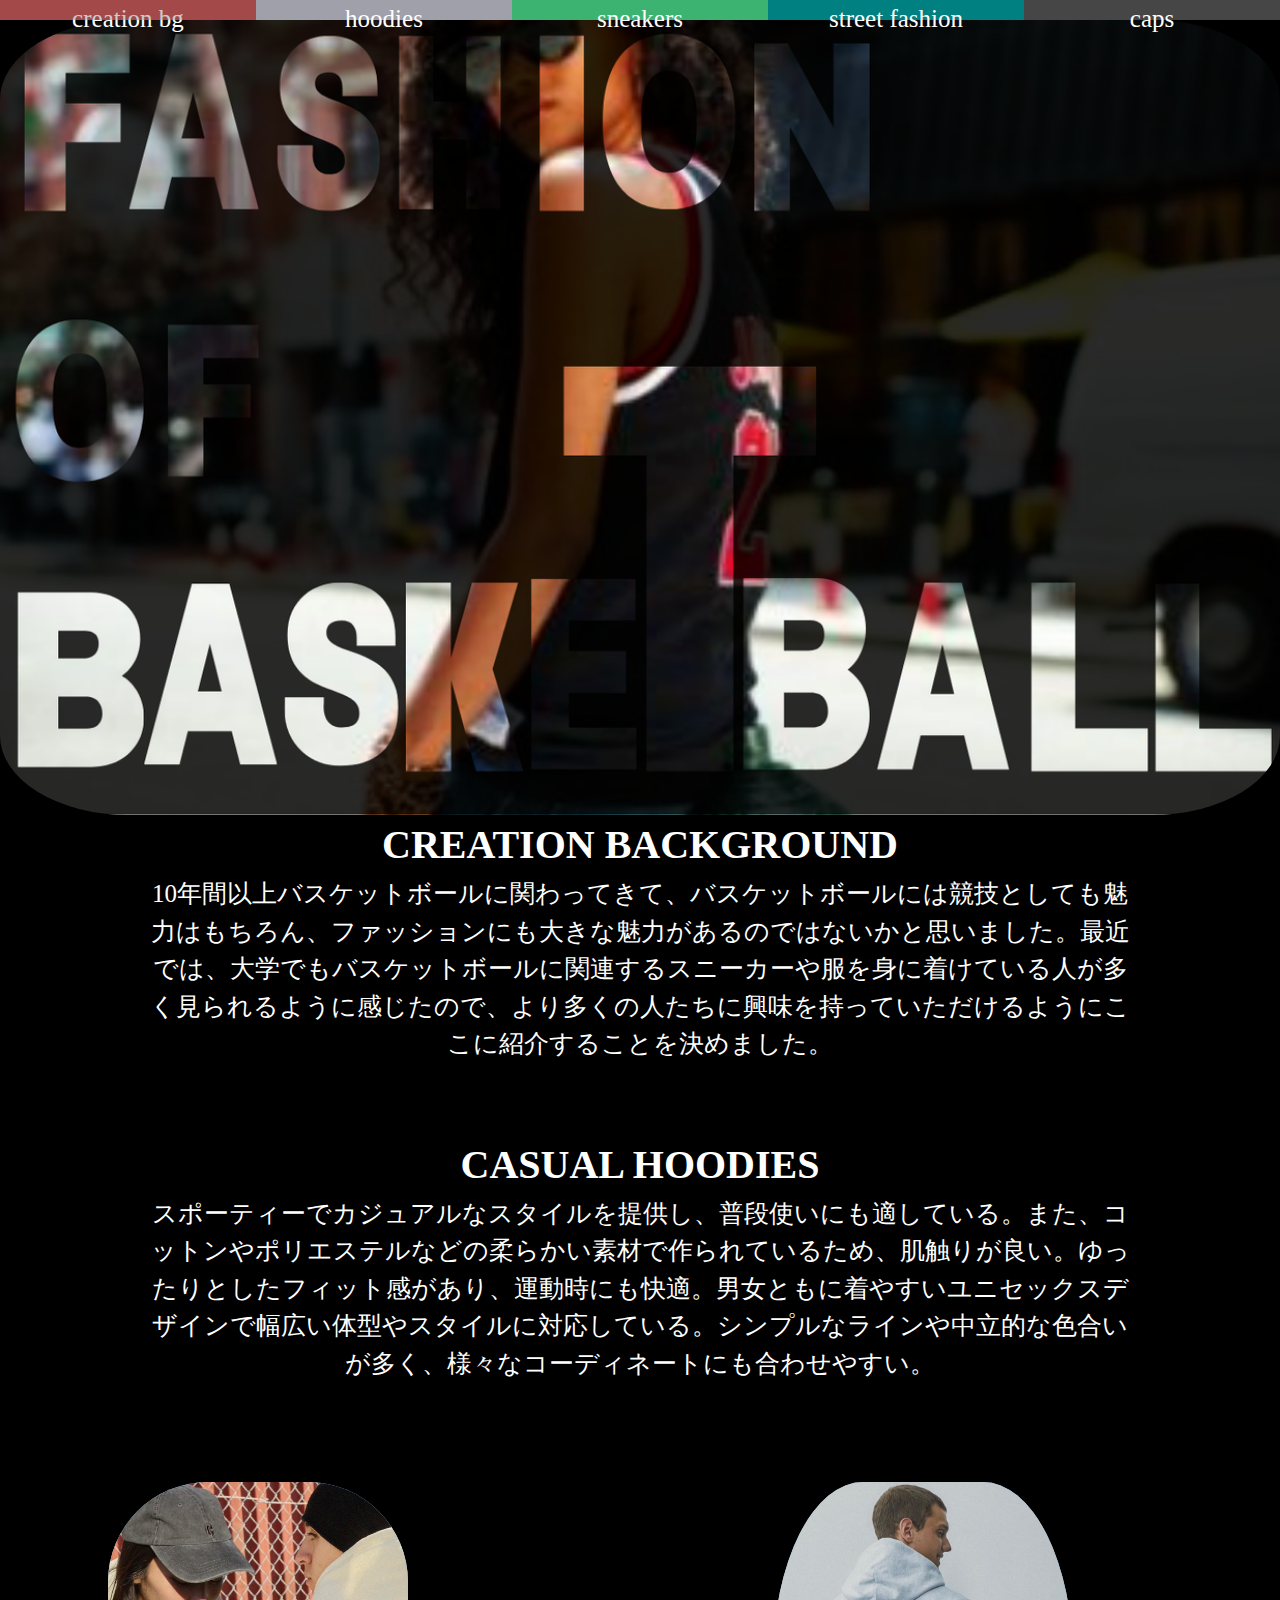
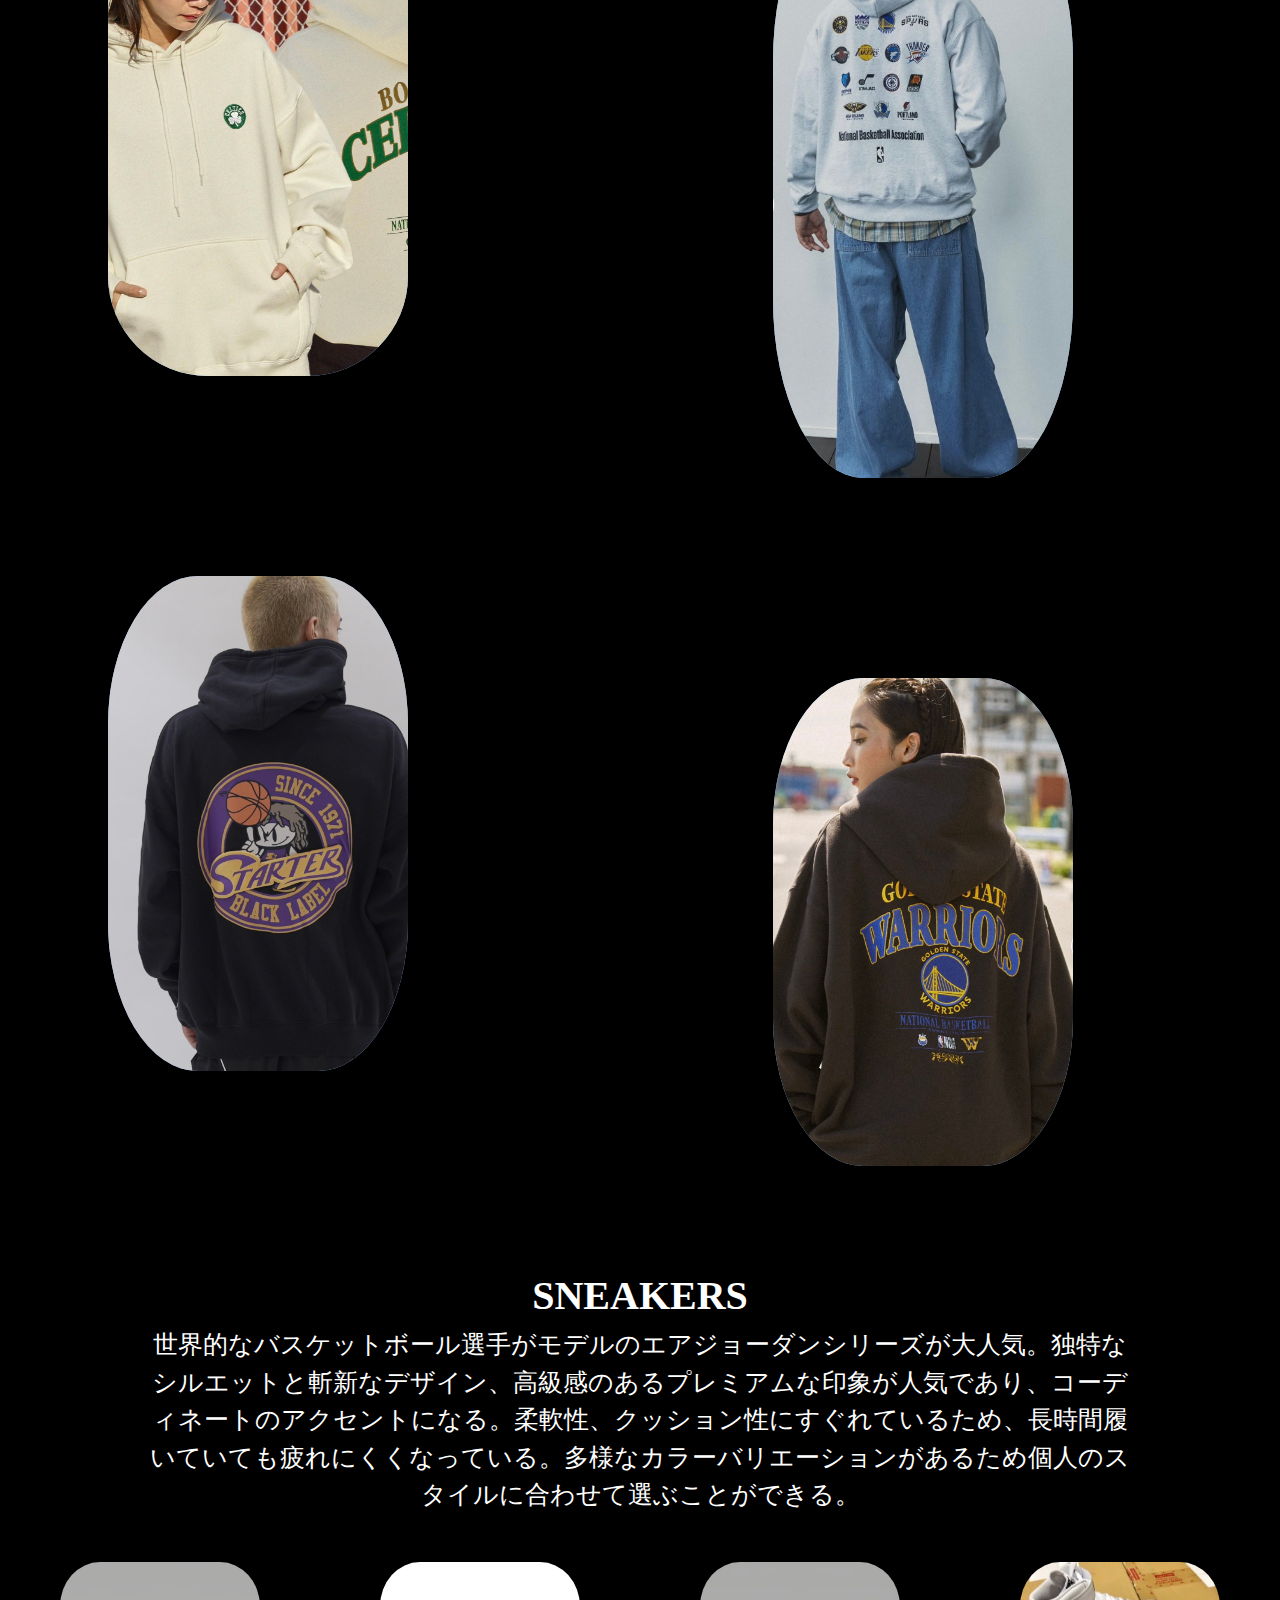
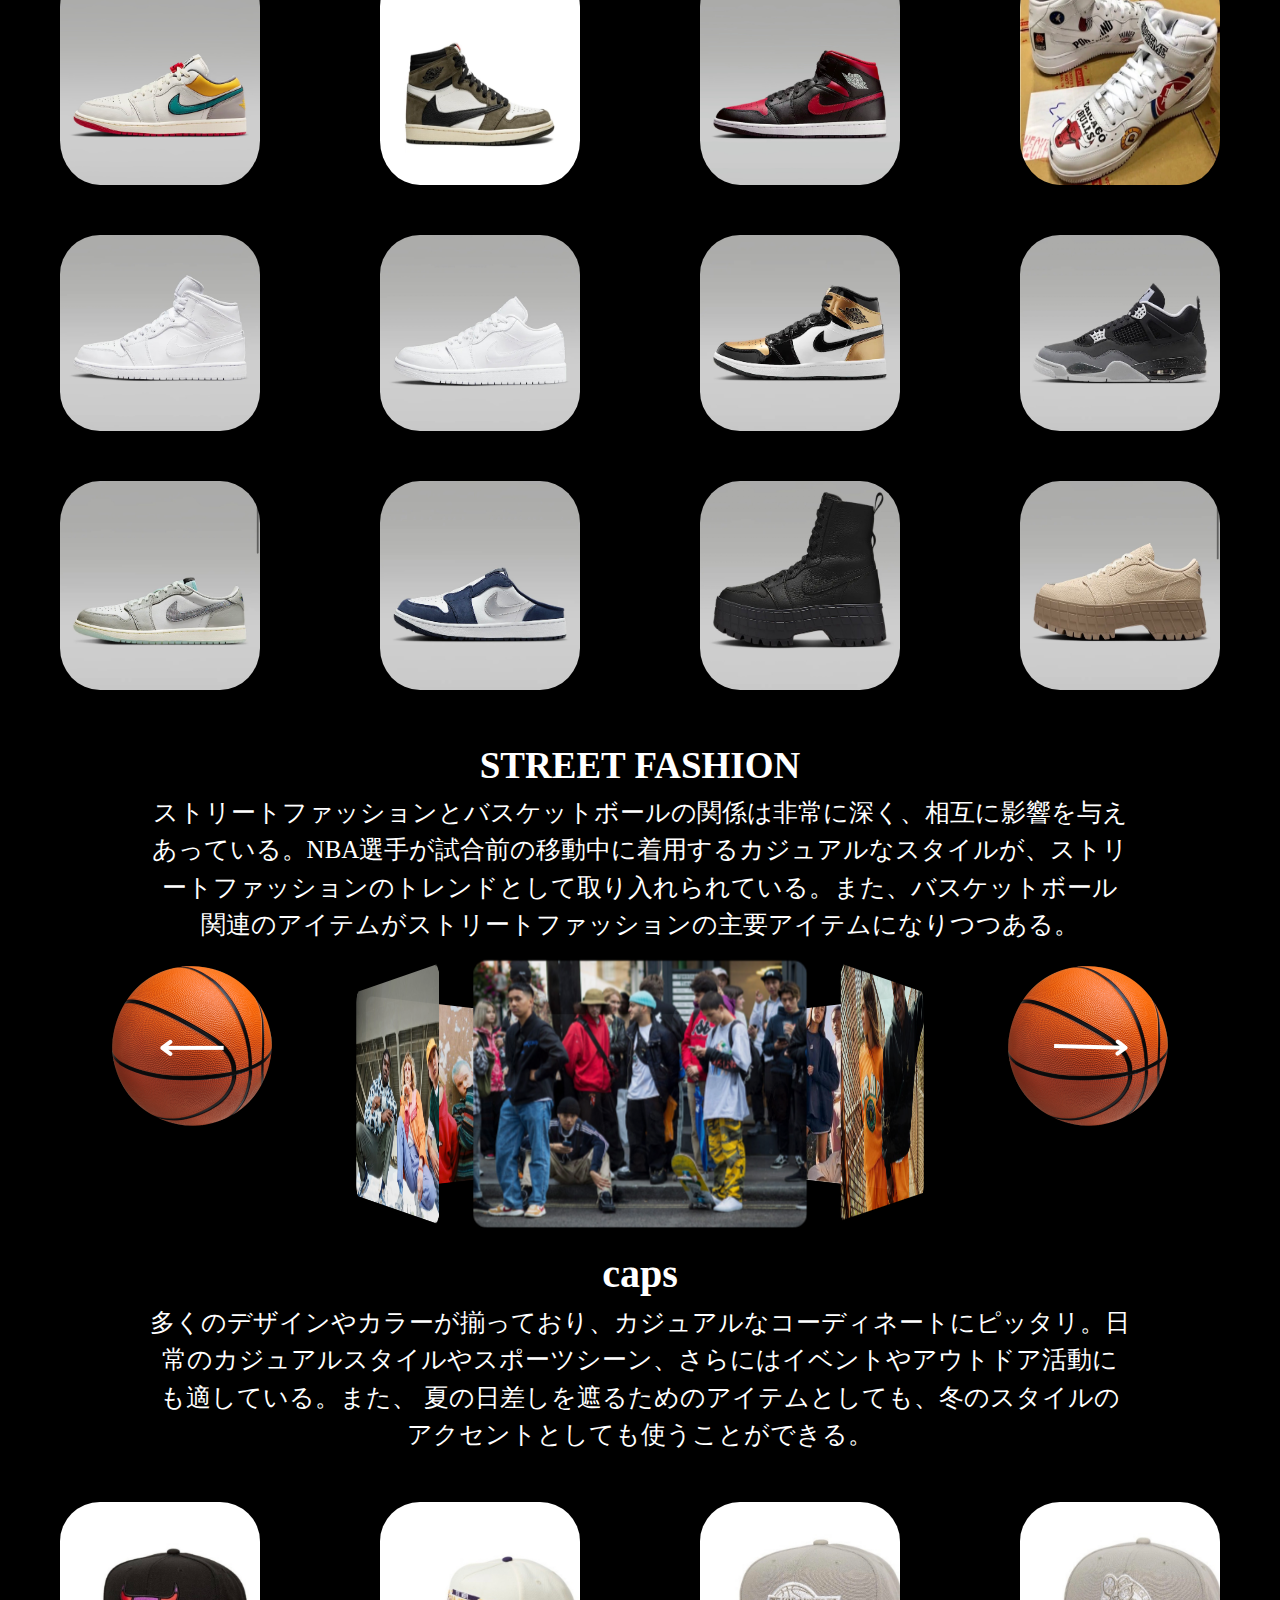
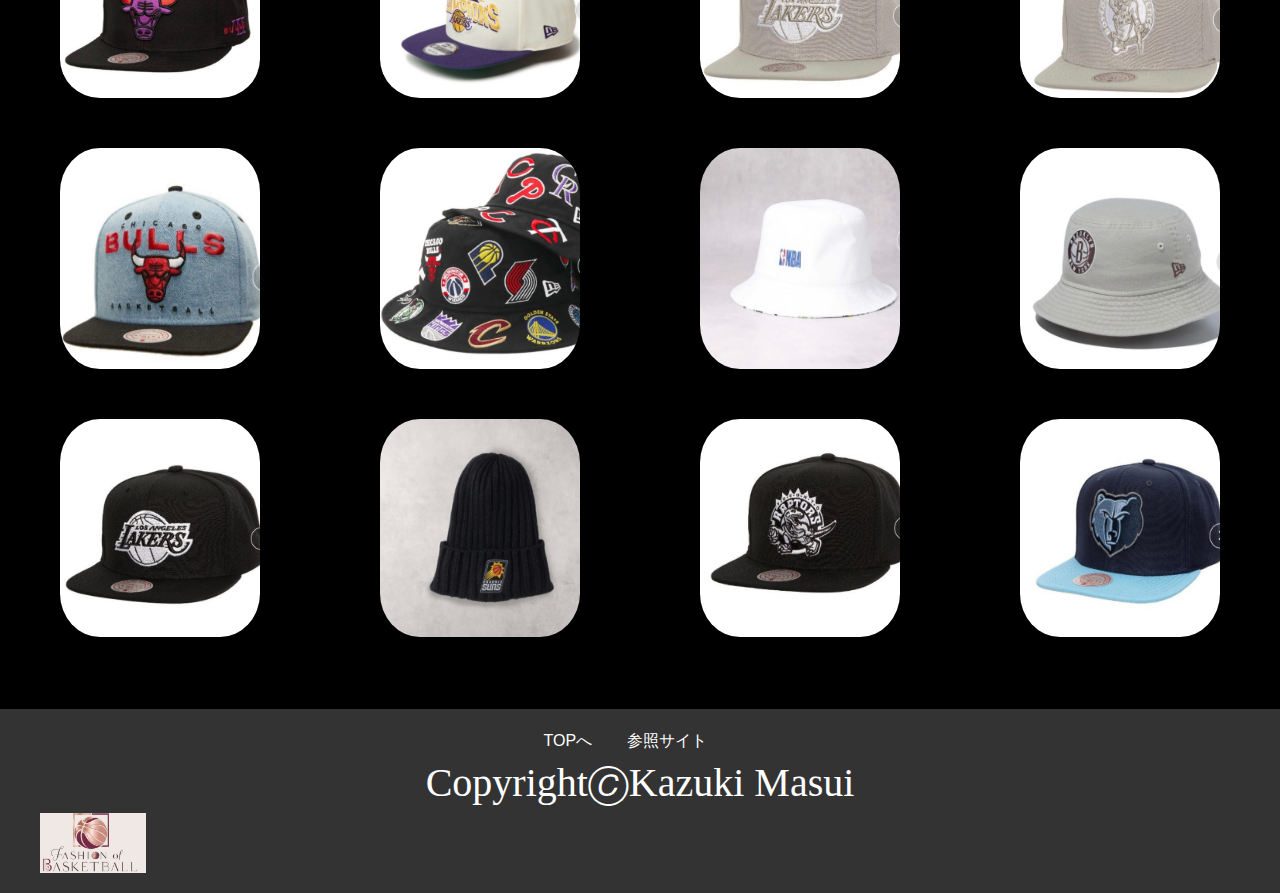
<file: index.html>
<!DOCTYPE html>
<html lang="en">
    <head class="header">
        <meta charset="UTF-8" />
        <meta name="viewport" content="width=device-width, initial-scale=1.0" />
        <title>WEBサイト制作</title>
        <link rel="stylesheet" href="./reset.css" />
        <link rel="stylesheet" href="./style.css" />


    </head>
            
        
        <body class="body">

        <main>

            <div class="menu-icon" onclick="this.classList.toggle('hover');Drop(0)">
                <div class="menu-bar menu-bar1"></div>
                <div class="menu-bar menu-bar2"></div>
                <div class="menu-bar menu-bar3"></div>
            </div>
            <div class="menu">
                <div class="menu-con" style="background:IndianRed;"><a style="text-decoration: none;" href="#creation-bg"><p>creation bg</p></a></div>
                <div class="menu-con" style="background:rgb(160,160,170);"><a style="text-decoration: none;" href="#casual"><p>hoodies</p></a></div>
                <div class="menu-con" style="background:mediumseagreen;"><a style="text-decoration: none;" href="#sneaker"><p>sneakers</p></a></div> 
                <div class="menu-con" style="background:teal;"><a style="text-decoration: none;" href="#fashion"><p>street fashion</p></a></div> 
                <div class="menu-con" style="background:rgb(70,70,70);"><a style="text-decoration: none;" href="#cap"><p>caps</p></a></div>
            </div>



<img src="./表紙.png" alt="" class="picture1">
</main>

<section>
    <h1 class="sakuseihaikei" id="creation-bg">CREATION BACKGROUND</h1>
    <p class="creation">10年間以上バスケットボールに関わってきて、バスケットボールには競技としても魅力はもちろん、ファッションにも大きな魅力があるのではないかと思いました。最近では、大学でもバスケットボールに関連するスニーカーや服を身に着けている人が多く見られるように感じたので、より多くの人たちに興味を持っていただけるようにここに紹介することを決めました。</p>
</section>
<section class="kuro">
<p>.</p>
<p>.</p>
<p>.</p>

</section>
<h1 class="kajuaru" id="casual">CASUAL HOODIES</h1>
<p class="paka">スポーティーでカジュアルなスタイルを提供し、普段使いにも適している。また、コットンやポリエステルなどの柔らかい素材で作られているため、肌触りが良い。ゆったりとしたフィット感があり、運動時にも快適。男女ともに着やすいユニセックスデザインで幅広い体型やスタイルに対応している。シンプルなラインや中立的な色合いが多く、様々なコーディネートにも合わせやすい。</p>
<section class="section1">
    <div class="section1-mini">
        <img src="./パーカー１.jpg" alt="" class="paka1" onclick="window.location.href='https://zozo.jp/shop/mono-mart/goods-sale/86817075/?did=145070389'">
        <img src="./パーカー２.jpg" alt="" class="paka2" onclick="window.location.href='https://zozo.jp/shop/ressaca/goods-sale/86848894/?did=140937370'">
    </div>

    <div class="section1-mini">
        <img src="./パーカー３.jpg" alt="" class="paka3" onclick="window.location.href='https://zozo.jp/shop/bayflow/goods-sale/87426502/?did=141805122'">
        <img src="./パーカー４.jpg" alt="" class="paka4" onclick="window.location.href='https://zozo.jp/shop/mono-mart/goods-sale/86817075/?did=140897396&rid=1495'">
    </div>
</section>

<h2 class="SNEAKERS" id="sneaker">SNEAKERS</h2>
<p class="sunika">世界的なバスケットボール選手がモデルのエアジョーダンシリーズが大人気。独特なシルエットと斬新なデザイン、高級感のあるプレミアムな印象が人気であり、コーディネートのアクセントになる。柔軟性、クッション性にすぐれているため、長時間履いていても疲れにくくなっている。多様なカラーバリエーションがあるため個人のスタイルに合わせて選ぶことができる。</p>
<section class="kuro">
    <p>.</p>
    <p>.</p>
</section>

<section class="section2">
    <img src="./足１.jpg" alt="" class="asi" onclick="window.location.href='https://www.nike.com/w/jordan-1-low-top-shoes-4fokyz7hf8ezy7ok?msockid=19c71f395e9969a62d800a065f12683c'">   
    <img src="./足２.jpg" alt="" class="asi" onclick="window.location.href='https://www.nike.com/ph/t/air-jordan-1-retro-high-og-shoes-Pz6fZ9?msockid=19c71f395e9969a62d800a065f12683c'"> 
    <img src="./足３.jpg" alt="" class="asi" onclick="window.location.href='https://www.nike.com/ph/launch/t/air-jordan-1-mid-gym-red?msockid=19c71f395e9969a62d800a065f12683c'">
    <img src="./足４.jpg" alt="" class="asi" onclick="window.location.href='https://www.nike.com/w/air-force-1-high-top-shoes-5sj3yz6lqy0zy7ok?msockid=19c71f395e9969a62d800a065f12683c'">            
</section>
<section class="section3">
    <img src="./足５.jpg" alt="" class="asi">
    <img src="./足６.jpg" alt="" class="asi">
    <img src="./足７.jpg" alt="" class="asi">
    <img src="./足８.jpg" alt="" class="asi">
</section>
<section class="section4">
    <img src="./足９.jpg" alt="" class="asi">
    <img src="./足10.jpg" alt="" class="asi">
    <img src="./足11.jpg" alt="" class="asi">
    <img src="./足12.jpg" alt="" class="asi">
</section>

<section class="kuro">
    <p>.</p>
    <p>.</p>
</section>
<h3 class="street" id="fashion">STREET FASHION </h3>
<p class="stori-to">ストリートファッションとバスケットボールの関係は非常に深く、相互に影響を与えあっている。NBA選手が試合前の移動中に着用するカジュアルなスタイルが、ストリートファッションのトレンドとして取り入れられている。また、バスケットボール関連のアイテムがストリートファッションの主要アイテムになりつつある。</p>



<div class="container">
    <div class="carousel">
    <div class="item a"></div>
    <div class="item b"></div>
    <div class="item c"></div>
    <div class="item d"></div>
    <div class="item e"></div>
    <div class="item f"></div>
    </div>
    

</div>
<img src="./バスケットボールネクスト.png" alt="" class="next" style="display: block;">
<img src="./バスケットボールプレ.png" alt="" class="prev" style="display: block;">


<section>
    <h1 class="items" id="cap">caps</h1>
    <p class="aitemu">多くのデザインやカラーが揃っており、カジュアルなコーディネートにピッタリ。日常のカジュアルスタイルやスポーツシーン、さらにはイベントやアウトドア活動にも適している。また、 夏の日差しを遮るためのアイテムとしても、冬のスタイルのアクセントとしても使うことができる。</p>
</section>
<section class="kuro">
    <p>.</p>
    <p>.</p>
</section>
<section class="section5">
    <img src="./頭１.jpg" alt="" class="atama">
    <img src="./頭２.jpg" alt="" class="atama">
    <img src="./頭３.jpg" alt="" class="atama">
    <img src="./頭４.jpg" alt="" class="atama">
</section>
<section class="section6">
    <img src="./頭５.jpg" alt="" class="atama">
    <img src="./頭６.jpg" alt="" class="atama">
    <img src="./頭７.jpg" alt="" class="atama">
    <img src="./頭８.jpg" alt="" class="atama">
</section>
<section class="section7">
    <img src="./頭９.jpg" alt="" class="atama">
    <img src="./頭１０.jpg" alt="" class="atama">
    <img src="./頭11.jpg" alt="" class="atama">
    <img src="./頭12.jpg" alt="" class="atama">
</section>
<section class="kuro">
<p>.</p>
<p>.</p>
<p>.</p>
</section>



<footer>
    <div class="footer-content">
        <ul class="footer-links">
            <li><a href="#">TOPへ</a></li>
            <li><a href="https://sporrtsfusion.wordpress.com/2024/12/12/jersey-fashion-how-nba-players-influence-streetwear-trends/">参照サイト</a></li>
            <li><a href="#"></a></li>
            <p class="kopi">Copyright🄫Kazuki Masui</p>
        </ul>
        <img src="ロゴゴ.png" alt="" class="logo">
    </div>
</footer>
<script src="https://code.jquery.com/jquery-3.4.1.slim.min.js"
integrity="sha384-J6qa4849blE2+poT4WnyKhv5vZF5SrPo0iEjwBvKU7imGFAV0wwj1yYfoRSJoZ+n"
crossorigin="anonymous"></script>
        <script src="./main.js"></script>
    </body>
</html>
</file>
<file: style.css>
@charset "UTF-8";

* {
    font-family: sans-serif;
}

/* ヘッダースタイリング */
.header {
    height: 80px;
    background-color:"";
    position: fixed;
    top: 0;
    left: 0;
    right: 0;
}

.header__container {
    max-width: 100%;
    display: flex;
    justify-content: space-between;
    align-items: center;
    height: inherit;
    color: #fff;
    padding: 0 50px;
    margin-right: auto;
    margin-left: auto;
}

/* ハンバーガーメニュー */

/* .hamburger {
    width: 50px;
    height: 80pxblack;
    cursor: pointer;
}

.hamburger span,
.hamburger span::before,
.hamburger span::after {
    position: absolute;
    display: block;
    content: "";
    width: 100%;
    height: 2px;
    background-color: #fff;
    transition: all 0.5s;
}

.hamburger span::before {
    top: 10px;
}

.hamburger span::after {
    bottom: 10px;
}

.hamburger.open span {
    background-color: transparent;
}

.hamburger.open span::before {
    transform: rotate(45deg);
    top: 0;
}

.hamburger.open span::after {
    transform: rotate(-45deg);
    bottom: 0;
}

/* ナビゲーションメニュー */

/* .nav {
    position: fixed;
    width: 60%;
    height: 100vh;
    top: 80px;
    right: -100%;
    background-color: black;
    padding: 50px 0;
    transition: all 0.5s;
    border-top: #fff 1px solid;
}

.nav__item a {
    display: block;
    font-size: 20px;
    color: #fff;
    text-decoration: none;
    padding: 20px 0 20px 50px;
    text-transform: uppercase;
}

.nav__item a:hover {
    background-color: #fff;
    color: black;
}

.nav.open {
    right: 0;
}  */

.picture1{
    width: 800vw;
    border-radius: 10%;
    margin: 0 auto;
}
footer {
    background-color: #333; /* 背景色 */
    color: #fff;            /* 文字色 */
    text-align: center;     /* 中央揃え */
    padding: 20px 0;       /* 上下の余白 */
    position: relative;     /* 相対位置 */
    bottom: 0;              /* 下に固定 */
    width: 100%;           /* 幅を100%に */
}

.footer-content {
    max-width: 1200px;     /* 最大幅 */
    margin: 0 auto;        /* 中央揃え */
}

.footer-links {
    list-style: none;       /* リストスタイルをなしに */
    padding: 0;            /* パディングをなしに */
}

.footer-links li {
    display: inline;        /* 横並び */
    margin: 0 15px;        /* 左右の余白 */
}

.footer-links a {
    color: #fff;           /* リンクの色 */
    text-decoration: none;  /* 下線をなしに */
}

.footer-links a:hover {
    text-decoration: underline; /* ホバー時に下線を表示 */
}

header {
    background-color: #333; /* ヘッダーの背景色 */
    padding: 10px 20px;    /* 上下と左右の余白 */
}

.header-container {
    display: flex;          /* フレックスボックスで配置 */
    align-items: center;    /* 垂直方向の中央揃え */
}

.logo {
    height: 60px;          /* ロゴの高さ */
    width: auto;           /* 幅は自動調整 */
}

.sakuseihaikei{
    text-align: center;
    font-size: 40px;
}
.creation{
    text-align: center;
    font-size: 25px;
    margin: 0 150px;
}

.section1-mini{
    width: 400px;
}
.paka1{
    width: 400px;
    height: auto;
    border-radius: 100px;
    transition-duration: 0.5s;
}
.paka1:hover{
    transform: scale(1.1,1.1);
    cursor: pointer; 
}
.paka2{
    width: 400px;
    height: auto;
    border-radius: 30%;
    transition-duration: 0.5s;
}
.paka2:hover{
    transform: scale(1.1,1.1);
    cursor: pointer; 
}
.paka3{
    width: 400px;
    height: auto;
    border-radius: 30%;
    transition-duration: 0.5s;
}
.paka3:hover{
    transform: scale(1.1,1.1);
    cursor: pointer; 
}
.paka4{
    width: 400px;
    height: auto;
    border-radius: 30%;
    transition-duration: 0.5s;
}
.paka4:hover{
    transform: scale(1.1,1.1);
    cursor: pointer; 
}




.section1{
    display: flex;
    justify-content: space-around;
}
.section2{
    display: flex;
    justify-content: space-around;
}

.section3{
    display: flex;
    justify-content: space-around;
    margin-top: 50px;

}

.section4{
    display: flex;
    justify-content: space-around;
    margin-top: 50px;
}

.section5{
    display: flex;
    justify-content: space-around;
}

.section6{
    display: flex;
    justify-content: space-around;
    margin-top: 50px;
}

.section7{
    display: flex;
    justify-content: space-around;
    margin-top: 50px;
}


.kajuaru{
    text-align: center;
    font-size: 40px;
}

.paka{
    text-align: center;
    font-size: 25px;
    margin: 0 150px;
}

.body {
    background-color: black; 
    color: white; 
    font-family: Arial, sans-serif; 
    margin: 0;
    padding: 0px;
}
.h1, h2, h3 {
    color: white;}

.SNEAKERS{
    text-align: center;
    font-size: 40px;
}
.sunika{
    text-align: center;
    font-size: 25px;
    margin: 0 150px;
}

.street{
    text-align: center;
    font-size: 37px;
}
.stori-to {
    text-align: center;
    font-size: 25px;
    margin: 0 150px;
}


.asi{
    width: 200px;
    height: auto;
    border-radius: 20%;
    transition-duration: 0.5s;
}

.asi:hover{
    transform: scale(1.1,1.1);
    cursor: pointer; 
}

.streetfashion{
    border-radius: 20%;
}

.atama{
    width: 200px;
    height: auto;
    border-radius: 20%;
    transition-duration: 0.5s;
}

.atama:hover{
    transform: scale(1.1,1.1);
    cursor: pointer; 
}

.kuro{
    color: #000;
}




















.carousel {
    /* 水平方向中央寄せ */
    display: flex;
    justify-content: center;
}
  /* カルーセル内容 */
.contains {
    /* サイズは自由に変更してください。*/
    /* 下の.slideも同じサイズにしてください。 */
    width: 600px;
    height: 460px ;
    overflow: hidden;
    position: relative;
    padding: 0;
    list-style: none;
}
  /* スライド切り換え用ラジオボタンは常に非表示 */
.slide_select {
    display: none;
}
  /* 各スライド */
.slide {
    /* サイズは自由に変更してください。*/
    /* 上の.containsも同じサイズにしてください。 */
    width: 600px;
    height: 460px;
    position: absolute;
    /* スライドの初期値は選択されていないので透明にしておく */
    opacity: 0;
  }
  /* 前へ次へボタン */
  .scroll_button {
    position: absolute;
    display: block;
    height: 30px;
    width: 30px;
    /* 縦中央から20px上の位置 */
    top: 50%;
    margin-top: -20px;
  /* 上辺と右辺のみ幅5pxの枠線 */
    border-width: 5px 5px 0 0;
    border-style: solid;
    border-color: #fdfdfd;
    cursor: pointer;
    /* 普段はボタンはやや薄くする */
    opacity: 0.5;
    /* スライドよりも前面にする */
    z-index: 3;
  }
  /* ホバー時にボタンを強調 */
  .scroll_button:hover {
    opacity: 1;
  }
  /* 前へボタン */
  .scroll_prev {
    left: 15px;
    /* 上辺と右辺の枠線を回転して"＜"にする */
    transform: rotate(-135deg);
  }
  /* 次へボタン */
  .scroll_next {
    right: 15px;
    /* 上辺と右辺の枠線を回転して"＞"にする */
    transform: rotate(45deg);
  }
  /* スライド移動ボタンエリア */
  .move_controler {
    position: absolute;
    bottom: 20px;
    width: 100%;
    text-align: center;
  }
  /* スライド移動の各ボタン */
  .button_move {
    display: inline-block;
    height: 15px;
    width: 15px;
    margin: 0 2px;
    border-radius: 100%;
    cursor: pointer;
    /* 普段はやや薄くする */
    opacity: 0.5;
    /* スライドより前面にする */
    z-index: 2;
  }
  /* ホバー時はやや明るくする */
  .button_move:hover {
    opacity: 0.75;
  }
  /* スライド移動ボタンの色 */
  .button_move {
    background-color: #fdfdfd;
  }
  /* 1番目のスライド選択時 */
  /* 1番目のスライドの透明度を0にして表示する */
  .slide_select:nth-of-type(1):checked ~ .slide:nth-of-type(1) {
    opacity: 1;
  }
  /* 1番目のスライドの前へ次へボタンの領域を */
  .slide_select:nth-of-type(1):checked
    ~ .move_controler
    .button_move:nth-of-type(1) {
    opacity: 1;
  }
  .slide_select:nth-of-type(2):checked ~ .slide:nth-of-type(2) {
    opacity: 1;
  }
  .slide_select:nth-of-type(2):checked
    ~ .move_controler
    .button_move:nth-of-type(2) {
    opacity: 1;
  }
  .slide_select:nth-of-type(3):checked ~ .slide:nth-of-type(3) {
    opacity: 1;
  }
  .slide_select:nth-of-type(3):checked
    ~ .move_controler
    .button_move:nth-of-type(3) {
    opacity: 1;
  }
  .slide_select:nth-of-type(4):checked ~ .slide:nth-of-type(4) {
    opacity: 1;
  }
  .slide_select:nth-of-type(4):checked
    ~ .move_controler
    .button_move:nth-of-type(4) {
    opacity: 1;
}

.section1{
    padding-top: 0px;
padding-bottom: 0px;
gap: 50px;
}

.section1-mini{
    display: flex;
    flex-direction: column;
    padding: 100px 0px;
}




.paka1,.paka2,.paka3,.paka4{
    width: 300px;
height: auto;
background-color: #92c5fd;
animation: fadeIn linear both;
animation-timeline: view();
animation-range: entry 25% cover 50%;
}

.paka2{
    margin-top:200px;
}
.paka4{
    margin-top:200px;
}












@keyframes fadeIn {
    from {
        opacity: 0;
    clip-path: inset(45% 20% 45% 20%);
    }

    to {
    opacity: 1;
    clip-path: inset(0% 0% 0% 0%);
    }
}

.items{
    text-align: center;
    font-size: 40px;
}

.aitemu{
    text-align: center;
    font-size: 25px;
    margin: 0 150px;
}

@import url('https://fonts.googleapis.com/css2?family=Sacramento&display=swap');

h1,h2,h3 {
    font-family: 'Sacramento', cursive;
    font-size: 45px;
    }

p{
    font-family: 'Sacramento', cursive;
}
.creation{
    font-family: 'Sacramento', cursive;
}

/* body {
    background: #333;
    padding: 70px 0;
    font: 15px/20px Arial, sans-serif;
} */

.container {
    margin: 0 auto;
    width: 250px;
    height: 200px;
    position: relative;
    perspective: 1000px;
}

.carousel {
    height: 100%;
    width: 100%;
    position: absolute;
    transform-style: preserve-3d;
    transition: transform 1s;
}

.item {
    display: block;
    position: absolute;
    background: #000;
    width: 250px;
    height: 200px;
    line-height: 200px;
    font-size: 5em;
    text-align: center;
    color: #FFF;
    opacity: 0.95;
    border-radius: 10px;
}

.a {
    transform: rotateY(0deg) translateZ(250px);
    background:url(./streetfashion.jpg);
    background-size: 300px;
    background-repeat:no-repeat;
}
.b {
    transform: rotateY(60deg) translateZ(250px);
    background: url(./ストリートスタイル２.png);
    background-size: 350px;
    background-repeat: no-repeat;
}
.c {
    transform: rotateY(120deg) translateZ(250px);
    background: url(./ストリートスタイル３.png);
    background-size: 355px;
    background-repeat:no-repeat;
}
.d {
    transform: rotateY(180deg) translateZ(250px);
    background: url(./ストリートスタイル４.png);
    background-size: 350px;
    background-repeat: no-repeat;
}
.e {
    transform: rotateY(240deg) translateZ(250px);
    background: url(./ストリートスタイル５.jpg);
    background-size: 350px;
    background-repeat: no-repeat;
} 
.f {
    transform: rotateY(300deg) translateZ(250px);
    background: url(./ストリートスタイル６.jpg);
    background-size: 350px;
    background-repeat: no-repeat;
}

.next, .prev {
    color: #444;
    position: absolute;
    top:4150px;
    padding: 1em 2em;
    cursor: pointer;
    transition: box-shadow 0.1s, top 0.1s;
}
.next:hover, .prev:hover { color: #000; 
transform: translateY(5px);}
.next:active, .prev:active {
    top: 4150px;
}
.next { right: 5em; }
.prev { left: 5em; }

.container{
    margin-top: 50px;
    margin-bottom: 50px;
}

.menu-icon.hover .menu-bar2 {opacity: 0}
.menu-icon.hover .menu-bar3 {-webkit-transform: rotate(-45deg) scaleX(0.7);margin-top: 22px;}

.menu {width: 100%;height: 100%;display: -webkit-flex;display: flex;-webkit-flex-wrap: wrap;flex-wrap: wrap;}
.menu-con {-webkit-flex-grow: 1;flex-basis: 0;flex-grow: 1;display: -webkit-flex;display: flex;-webkit-justify-content:space-around;position:relative;top:-100%;transition:all 0.5s}
.menu-con p:before {content: ""; display: block;position:absolute;top:0;left:0;z-index:1;width:100%;height: 100%;opacity: 1;background: rgba(0,0,0,0);-webkit-transition: all 0.5s;transition: all 0.5s;}
.menu-con:hover p:before {background: rgba(0,0,0,0.2)}
.menu-con p {height:20px;-webkit-align-self:center;color:white;font-size:25px;z-index:2;cursor:pointer}
@media screen and (max-width: 600px) {.menu-con {min-width:50%}}
@media screen and (max-width: 350px) {.menu-con {min-width:100%}}

.kopi{
    font-size: 40px;
}
</file>
